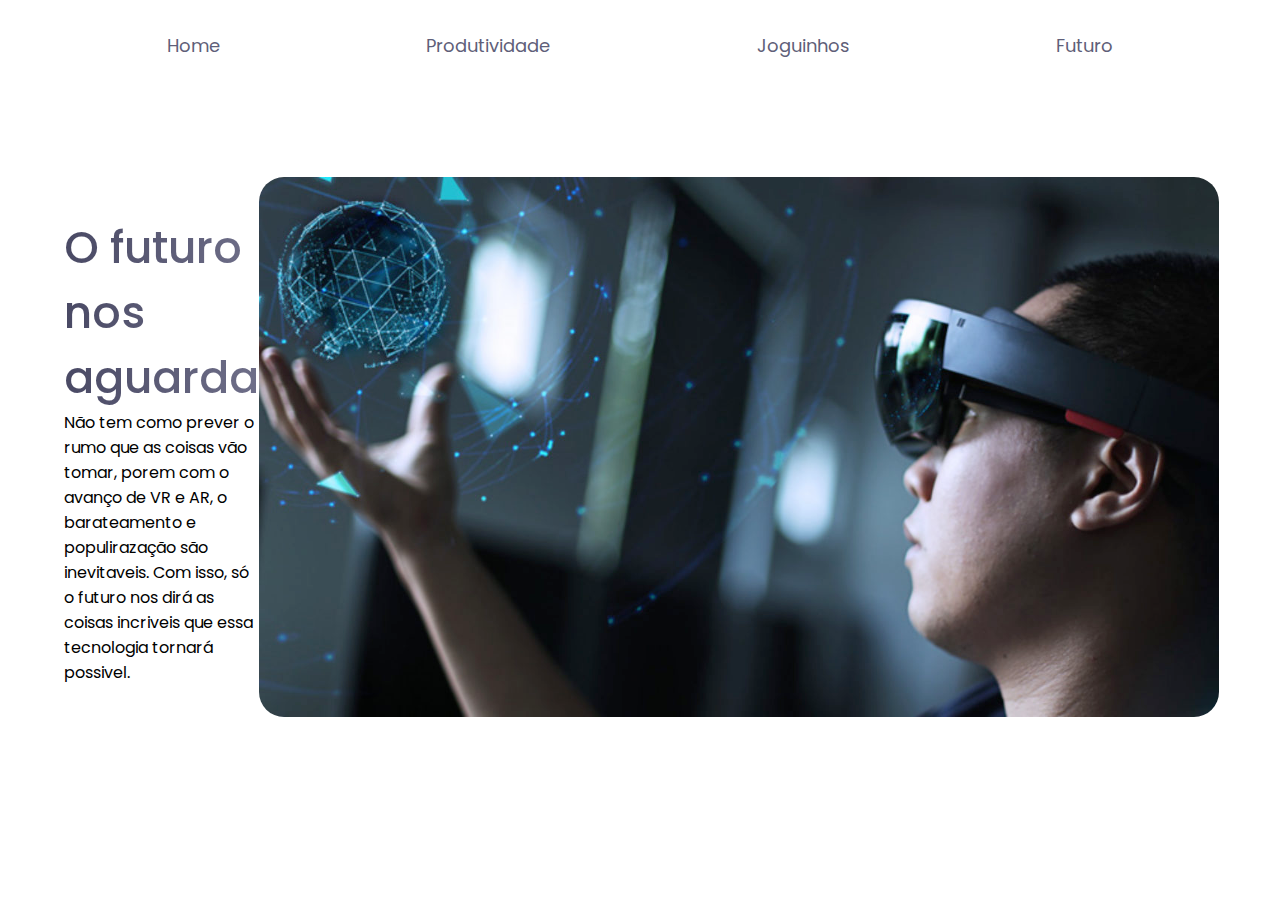
<file: webpage/futuro.html>
<!DOCTYPE html>
<html lang="en">
<head>
    <meta charset="UTF-8">
    <meta http-equiv="X-UA-Compatible" content="IE=edge">
    <meta name="viewport" content="width=device-width, initial-scale=1.0">
    <link rel="preconnect" href="https://fonts.googleapis.com">
    <link rel="preconnect" href="https://fonts.gstatic.com" crossorigin>
    <link href="https://fonts.googleapis.com/css2?family=Poppins:wght@400;500&display=swap" rel="stylesheet">
    <link rel="stylesheet" href="./style.css">
    <title>VR é o futuro, Não tem jeito</title>
</head>
<body>
    <header>

    </div>
    <nav>
        <ul class="nav-links">
            <li><a class="nav-link" href="index.html">Home</a></li>
            <li><a class="nav-link" href="./Produtividade.html">Produtividade</a></li> <!--links para as outras paginas-->
            <li><a class="nav-link"href="./joguinhos.html">Joguinhos</a></li>
            <li><a class="nav-link" href="./futuro.html">Futuro</a></li>
        </ul>
    </nav>
    </div>
</header>
<main>
    <section class="presentation">
        <div class="introduction">
            <div class="intro-text">
                <h1>O futuro nos aguarda</h1> <!--titulo-->
                <p> <!--textinhuuu-->
                    Não tem como prever o rumo que as coisas vão tomar, porem com o avanço de VR e AR, o barateamento e populirazação são inevitaveis. Com isso, só o futuro nos dirá as coisas incriveis que essa tecnologia tornará possivel.
                </p>
            
            </div>
        </div>
        <div class="cover">
            <img src="./img/futuro.jpg" alt="futuro" />
        </div>
    </section>
</main>
</body>
</html>
</file>
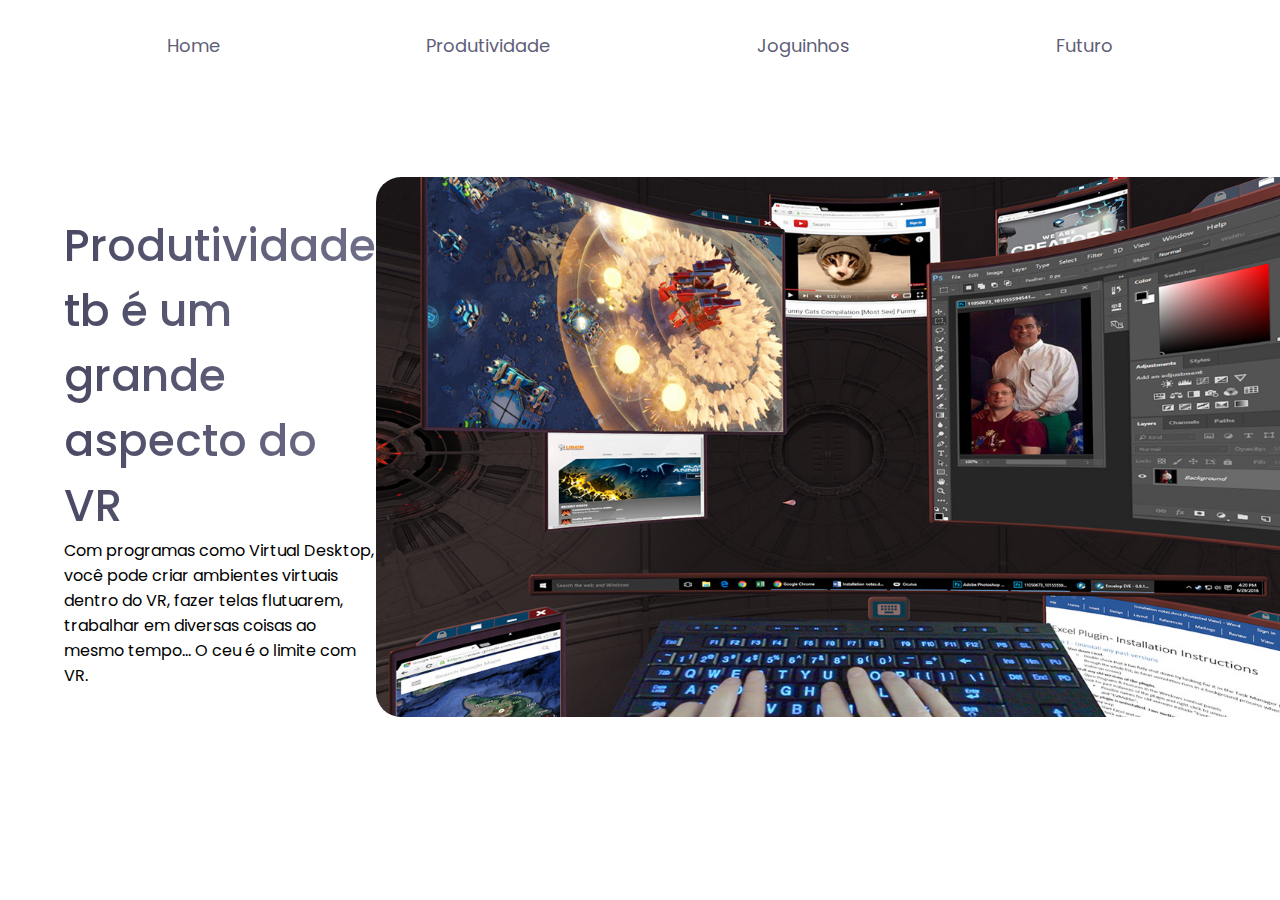
<file: webpage/Produtividade.html>
<!DOCTYPE html>
<html lang="en">
<head>
    <meta charset="UTF-8">
    <meta http-equiv="X-UA-Compatible" content="IE=edge">
    <meta name="viewport" content="width=device-width, initial-scale=1.0">
    <link rel="preconnect" href="https://fonts.googleapis.com">
    <link rel="preconnect" href="https://fonts.gstatic.com" crossorigin>
    <link href="https://fonts.googleapis.com/css2?family=Poppins:wght@400;500&display=swap" rel="stylesheet">
    <link rel="stylesheet" href="./style.css">
    <title>Trabalhar tb é importante</title>
</head>
<body>
    <header>

    </div>
    <nav>
        <ul class="nav-links">
            <li><a class="nav-link" href="index.html">Home</a></li>
            <li><a class="nav-link" href="./Produtividade.html">Produtividade</a></li> <!--links para as outras paginas-->
            <li><a class="nav-link"href="./joguinhos.html">Joguinhos</a></li>
            <li><a class="nav-link" href="./futuro.html">Futuro</a></li>
        </ul>
    </nav>
    </div>
</header>
<main>
    <section class="presentation">
        <div class="introduction">
            <div class="intro-text">
                <h1>Produtividade tb é um grande aspecto do VR</h1> <!--titulo-->
                <p> <!--textinhuuu-->
                    Com programas como Virtual Desktop, você pode criar ambientes virtuais dentro do VR, fazer telas flutuarem, trabalhar em diversas coisas ao mesmo tempo... O ceu é o limite com VR.
                </p>
            
            </div>
        </div>
        <div class="cover">
            <img src="./img/trabalha.jpg" alt="trabalha" />
        </div>
    </section>
</main>
</body>
</html>
</file>
<file: webpage/style.css>
*{
    margin: 0px;
    padding: 0px;
    box-sizing: border-box;
}

body{
    font-family: 'Poppins', sans-serif;
}


header {
    display: flex;
    width: 90%;
    height: 10vh;
    margin: auto;
    align-items: center;
}

.logo-container, .nav-links{
    display: flex;

}

.logo-container{
    
    flex: 1;
}

.logo{
    font-weight: 500;
    margin: 5px;
}

nav{
    
    flex: 2;

}

.nav-links{
    justify-content: space-around;
    list-style: none;

}

.nav-link{
    color: #5f5f79;
    font-size: 18px;
    text-decoration: none;
}


.presentation{
    display: flex;
    width: 90%;
    margin: auto;
    min-height: 80vh;
    align-items: center;
}

.introduction{

    flex: 1;
}
.intro-text h1 {
    font-size: 44px;
    font-weight: 500;
    background: linear-gradient(to right, #494964, #6f6f89);
    -webkit-background-clip: text;
    -webkit-text-fill-color: transparent;
}
.intro p{
    margin: 5px;
    font-size: 22px;
    color: #585772;
}


.cover {
    flex: 1;
}
.cover img {
    border-radius: 25px;
    height: 60vh;
}
</file>
